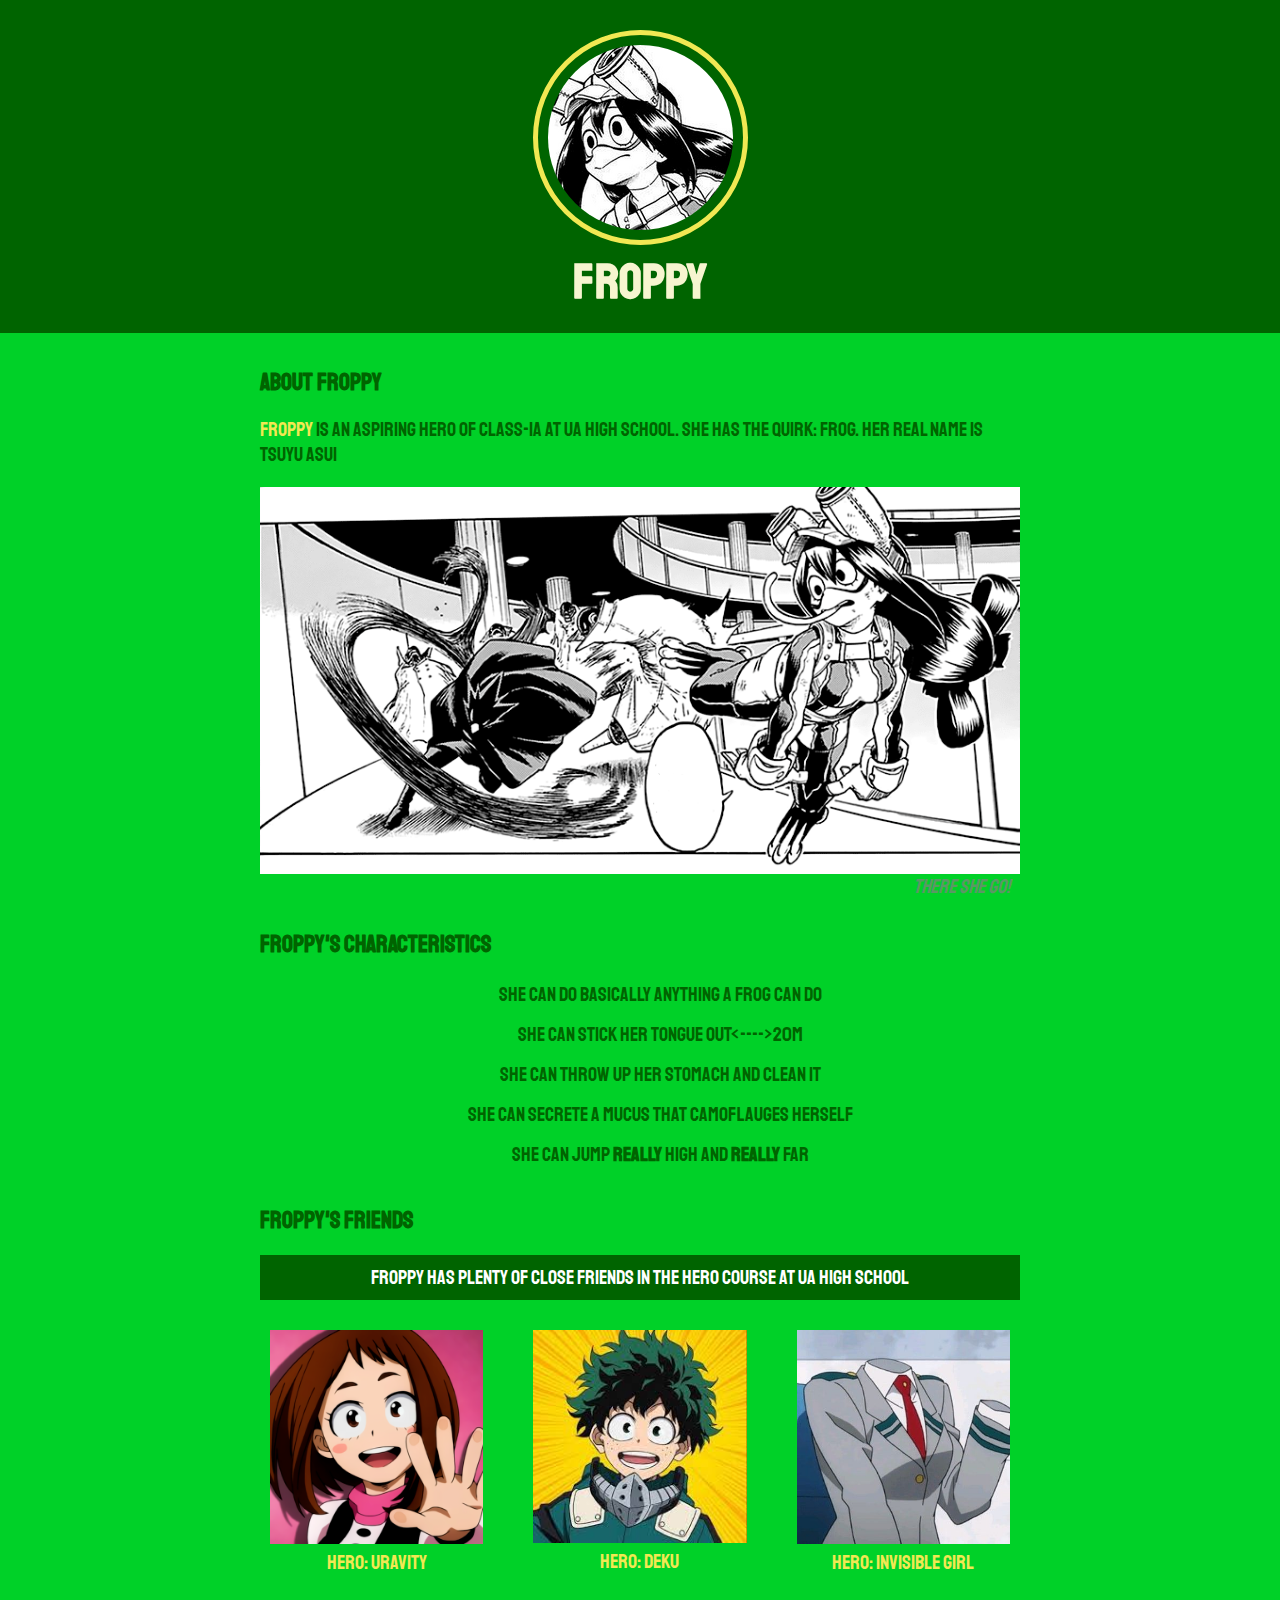
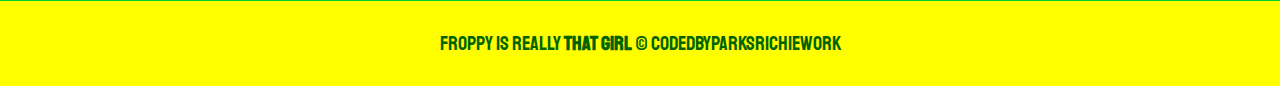
<file: index.html>
<!DOCTYPE html>

<html lang="en" dir="ltr">

<head>
  <link rel="stylesheet" type="text/css" href="css/cartoon-hero-styles.css">
  </link>
  <link rel="stylesheet" type="text/css" href="css/bootstrap-grid.css">
  </link>
  <link rel="icon" href="img/tsu-03.jpg">
  <link rel="preconnect" href="https://fonts.googleapis.com">
  <link rel="preconnect" href="https://fonts.gstatic.com" crossorigin>
  <link href="https://fonts.googleapis.com/css2?family=Staatliches&display=swap" rel="stylesheet">
  <title>Stop Playing with Tsu</title>
</head>

<body>

  <!-- nav -->
  <!-- <div class="nav">
    <nav>
  <ul>
    <div class="row">
    <li><a href="#About">About</a></li>
    <li><a href="#Characteristics">Charcateristics</a></li>
    <li><a href="#Friends">Friends</a></li>
  </div>
  </ul>
  </nav
  </div> -->
  <!-- header start -->
  <header>

    <img src="img/tsu-03.jpg" alt="header picture of Froppy" title="Header Picture of Froppy">
    <h1>Froppy</h1>
  </header>

  <!-- main element -->
  <main>

    <!-- about -->
    <h2 id=About>About Froppy</h2>
    <p><a href="https://myheroacademia.fandom.com/wiki/Tsuyu_Asui" target="_blank" title="Froppy Fandom link">Froppy</a> is an aspiring hero of class-1A at UA high school. She has the quirk: Frog. Her real name is Tsuyu Asui</p>
    <div>
      <a class="about-img" href="https://heroacademiamanga.com/manga/vol-tbd-chapterapter-61/" target="_blank"><img src="img/tsu-04.jpg" alt="picture of froppy in action" title="Click to read Froppy and Tsukyomi versus Ectoplasm, Manga Chapter: 61" target=""></a>
      <p class="caption">there she go!</p>
    </div>

    <!-- characteristics -->
    <div id=Characteristics class="characteristics">
      <h2>Froppy's characteristics</h2>
      <ul class="ul-characteristics">
        <li>she can do basically anything a frog can do</li>
        <li>she can stick her tongue out<---->20m</li>
        <li>she can throw up her stomach and clean it</li>
        <li>she can secrete a mucus that camoflauges herself</li>
        <li>She can jump <b>really</b> high and <b>really</b> far</li>
      </ul>
    </div>
    <!-- end characteristics -->
    <!-- friends -->
    <div id=Friends class="friends">
      <h2>Froppy's friends</h2>
      <p>Froppy has plenty of close friends in the hero course at UA High School</p>

      <ul class="friends-list">
        <div class="row">
          <!-- uravity -->
          <div class="col-sm">
            <li class="friend-img-uravity">
              <a href="https://hero.fandom.com/wiki/Ochaco_Uraraka" target="_blank">
                <img src="img/uravity-02.jpg" alt="picture of uravity" title="Uravity Fandom Link"><br>Hero: Uravity
              </a>
            </li>
          </div>
          <!-- deku -->
          <div class="col-sm">
            <li class="friend-img-deku">
              <a href="https://hero.fandom.com/wiki/Izuku_Midoriya" target="_blank">
                <img src="img/deku.jpg" alt="picture of Deku" title="Deku Fandom Link"> <br> Hero: Deku
              </a>
            </li>
          </div>
          <!-- invisible girl -->
          <div class="col-sm">
            <li class="friend-img-ig">
              <a href="https://hero.fandom.com/wiki/Toru_Hagakure" target="_blank">
                <img src="img/invisible-girl-02.jpg" alt="picture of Invisible Girl" title="Invisible Girl Fandom Link"> <br>Hero: Invisible Girl
              </a>
            </li>
          </div>
        </div>
      </ul>
    </div>
    <!-- end friends -->
  </main>
  <!-- end main element -->

  <!-- footer -->
  <footer>
    <p>Froppy is really <b>that girl</b> &copy; CodedByParksRichieWork</p>
  </footer>

</body>

</html>
</file>
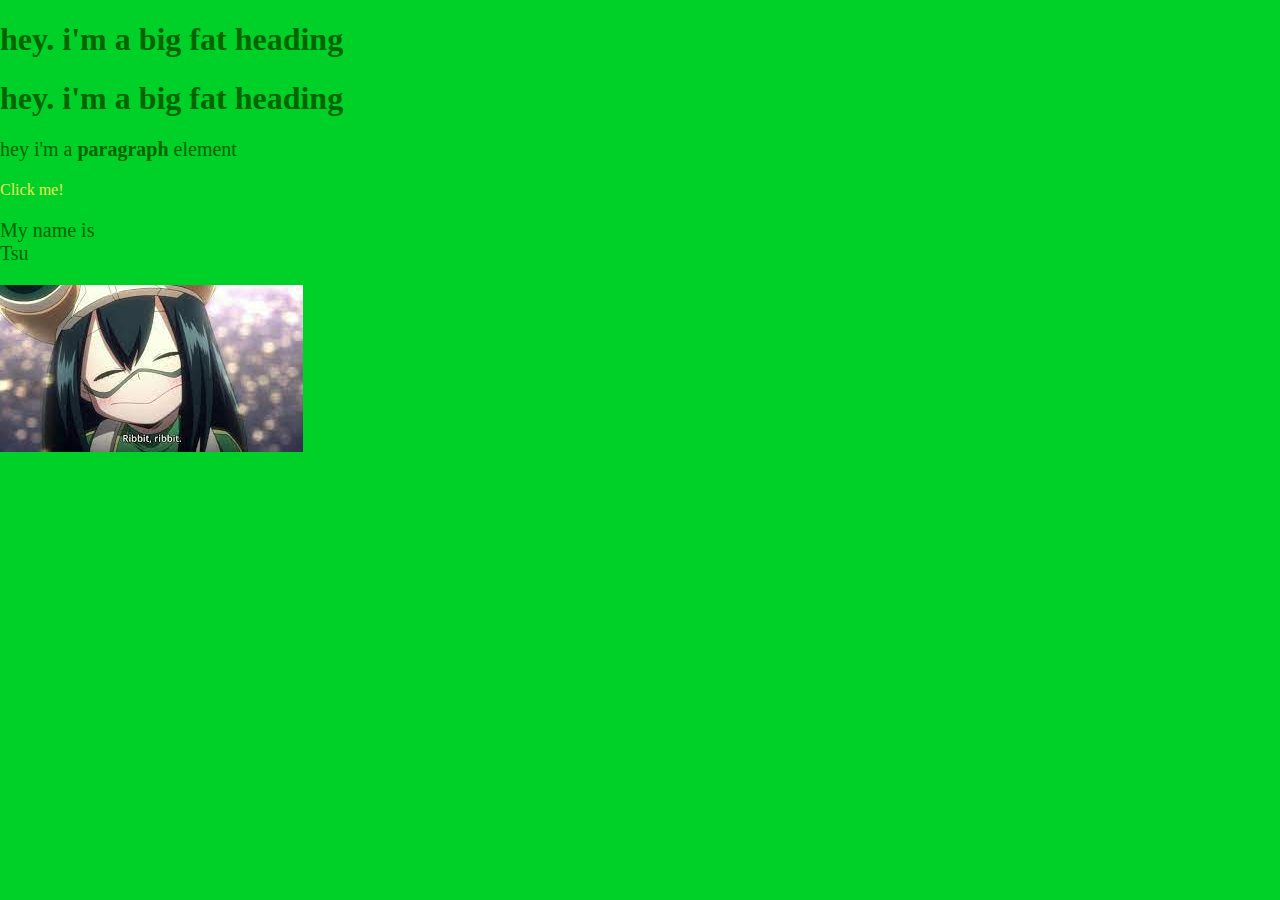
<file: cartoon-hero-index.html>
<!DOCTYPE html>

<html lang="en" dir="ltr">

<head>
  <link rel="stylesheet"
  type="text/css" href="css/cartoon-hero-styles.css" ></link>
    <title>Stop Playing with Tsu</title>
</head>

<body>
  <h1 class="big uppercase">hey. i'm a big fat heading</h1>
  <h1>hey. i'm a big fat heading</h1>
  <p>hey i'm a <b>paragraph</b> element</p>
  <a href="https://google.com" target="_blank" title="Let's go to google">Click me!</a>
  <p>My name is<br> Tsu</p>
  <img src="img/tsu-01.jpg" alt="">

</body>

</html>
</file>
<file: css/cartoon-hero-styles.css>
body {
  background-color: #00D128;
  margin-left: 0;
  margin-right: 0;
  margin-top: auto;
  margin-bottom: 0px;
  font-family: 'Staatliches', cursive;
  color: darkgreen;
  display:block;
}

body a {
  text-decoration: none;
  color: #F1E853;
  transition: 0.3s ease-in-out;
}

body a:hover {
  color: white;
}
body ul{
  list-style-type: none;
}

/* NAV BAR (OPTIONAL) - make sure to change header img{margin-top:50px} */
 /* div.nav {
   background-color: darkgreen;
   position: fixed;
   z-index: 10;
   width: 100%;
   margin-top:auto;
   text-align: justify;
   display: block;
   list-style: none;
 }

div nav ul li{
  padding: 0px 30px;
  margin-left: 0px auto;
} */

header {
  background-color: darkgreen;
  text-align: center;
  padding-top: 20px;
  padding-bottom: 0px;
}

header img {
  border-radius: 50%;
  border: 5px solid #F1E853;
  padding: 10px 10px;
   margin-top: 10px;/*change if you want nav bar */
}

header h1 {
  font-size: 50px;
  color: #F7F5D0;
  padding-bottom: 20px;
  margin-top: auto;
}

main div p {
  margin-right: 10px;
  color: white;
}

main {
  max-width: 800px;
  margin: 0 auto;
  padding: 0 20px;
}

main img {
  max-width: 100%;
}

main ul li {
  list-style: none;
  padding: 10px 10px;
}



.about-img{
  background:white;
  transition: 0.3s ease-in-out;
}
.about-img:hover{
  opacity: 60%;
  }

.ul-characteristics {
  line-height: 20px;
}

h2 {
  margin: 30px 0px 10px;
}

div ul li {
  text-align: center;
  font-size: 20px;

}

div.friends p {
  text-align: center;
  background-color: darkgreen;
  padding: 10px 50px;
  width: 100%;
}

p {
  font-size: 20px;
}

p.caption {
  color: gray;
  opacity: 70%;
  font-style: italic;
  margin-top: 0px;
  text-align: right;
}

footer {
  text-align: center;
  background-color: yellow;
  padding: 10px 10px;
  margin-bottom: 0px;
}

/* classes start */
.friends-list {
  padding: 0px;
}

.caption {
  font-size: 20px;
}



/* friends hover options */
/* uravity */
li.friend-img-uravity {
  background: none;
  transition: all 0.5s ease-in-out;
}

li.friend-img-uravity:hover {
  transform: translate(0px, -20%);
  /* transform:rotate(360deg); */
}
li.friend-img-uravity:hover {

    -webkit-animation-name: thumb;
    -webkit-animation-duration: 1000ms;
    -webkit-transform-origin:50% 50%;
    -webkit-animation-iteration-count: infinite; /* The magic keyword for infinite*/
    -webkit-animation-timing-function: linear;
}

@-webkit-keyframes thumb {
    0% { -webkit-transform: rotate(3deg), transform: translate(0px, -20%); }
    50% { -webkit-transform: rotate(-3deg); }
    100% { -webkit-transform: rotate(3deg), transform: translate(0px, 20%); }
}

/* deku */
li.friend-img-deku {
  background: none;
  transition: 0.3s ease-in-out;
  z-index: 10;
}

li.friend-img-deku:hover {
  background: darkgreen;
  transform: scale(1.55);

}

/* invisible girl */
li.friend-img-ig {
  background: none;
  transition: 0.3s ease-in-out;
}

li.friend-img-ig:hover {
  opacity: 0%;
}
</file>
